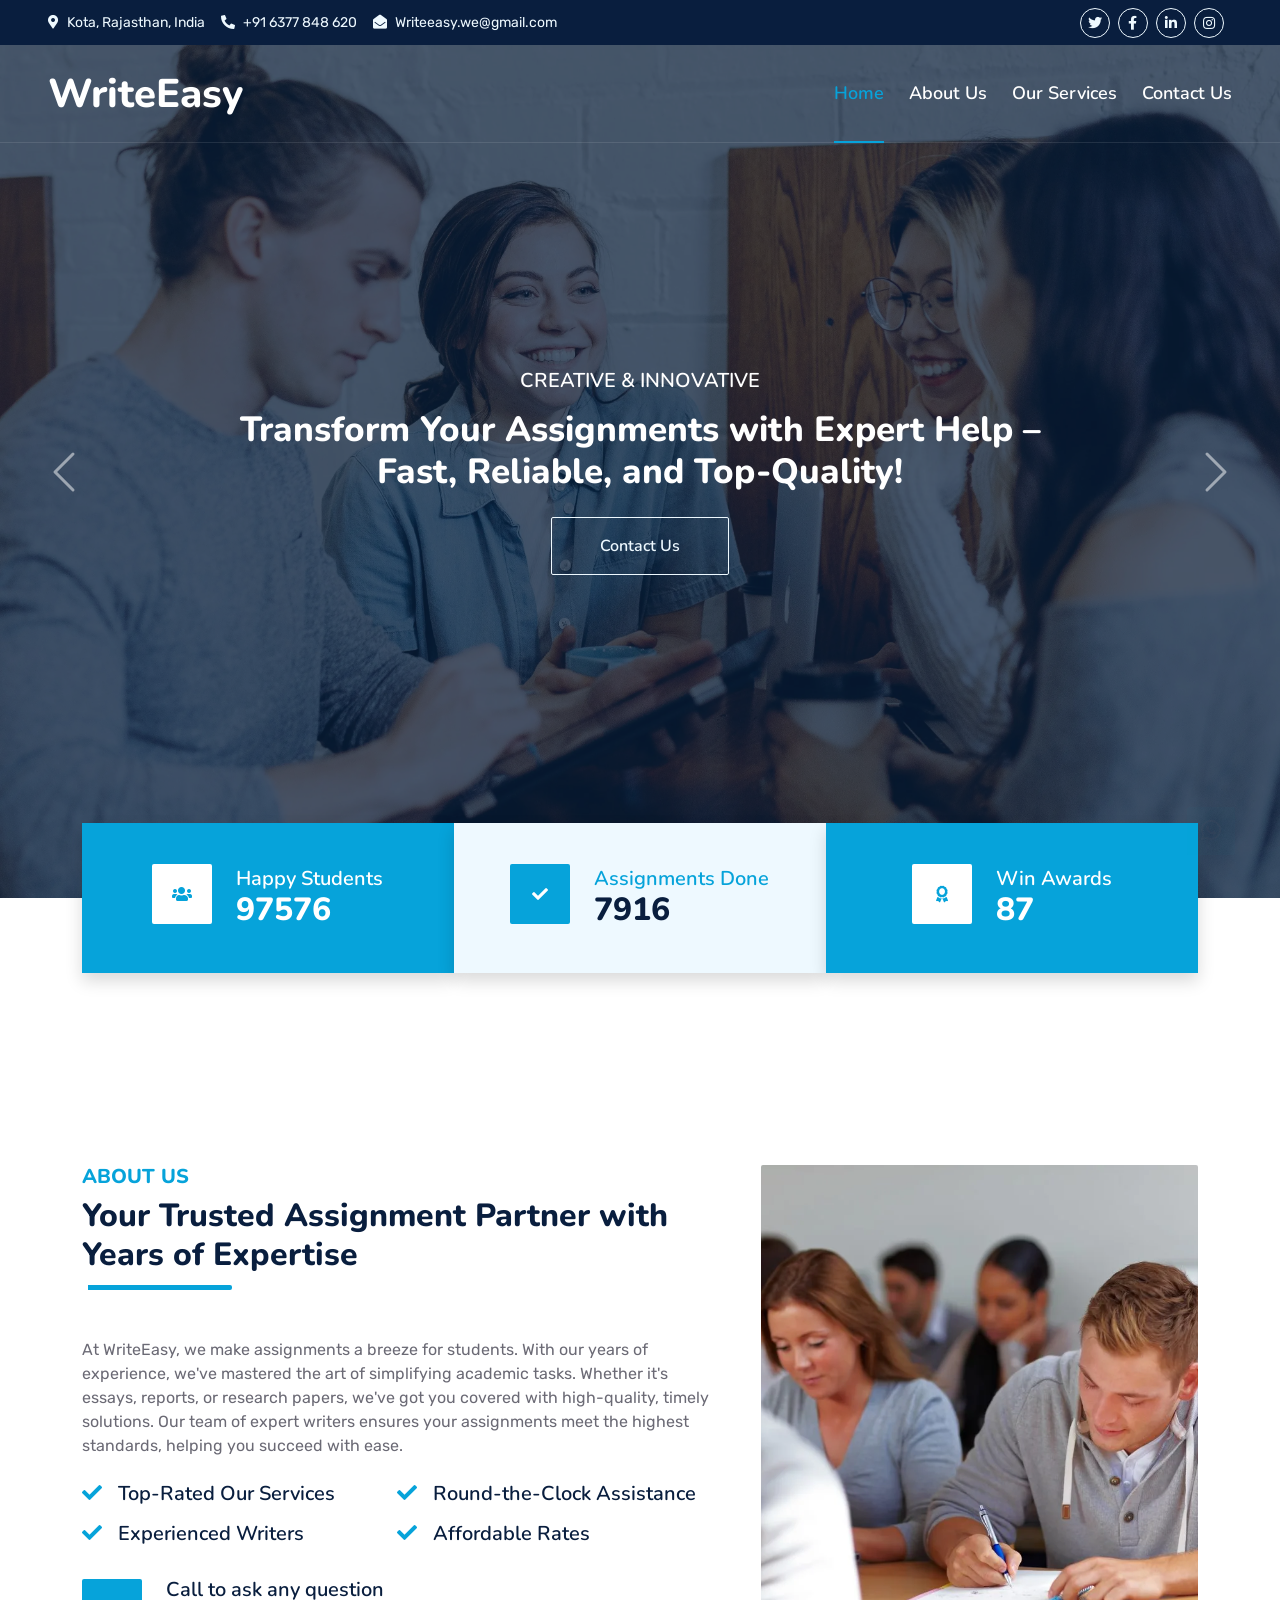
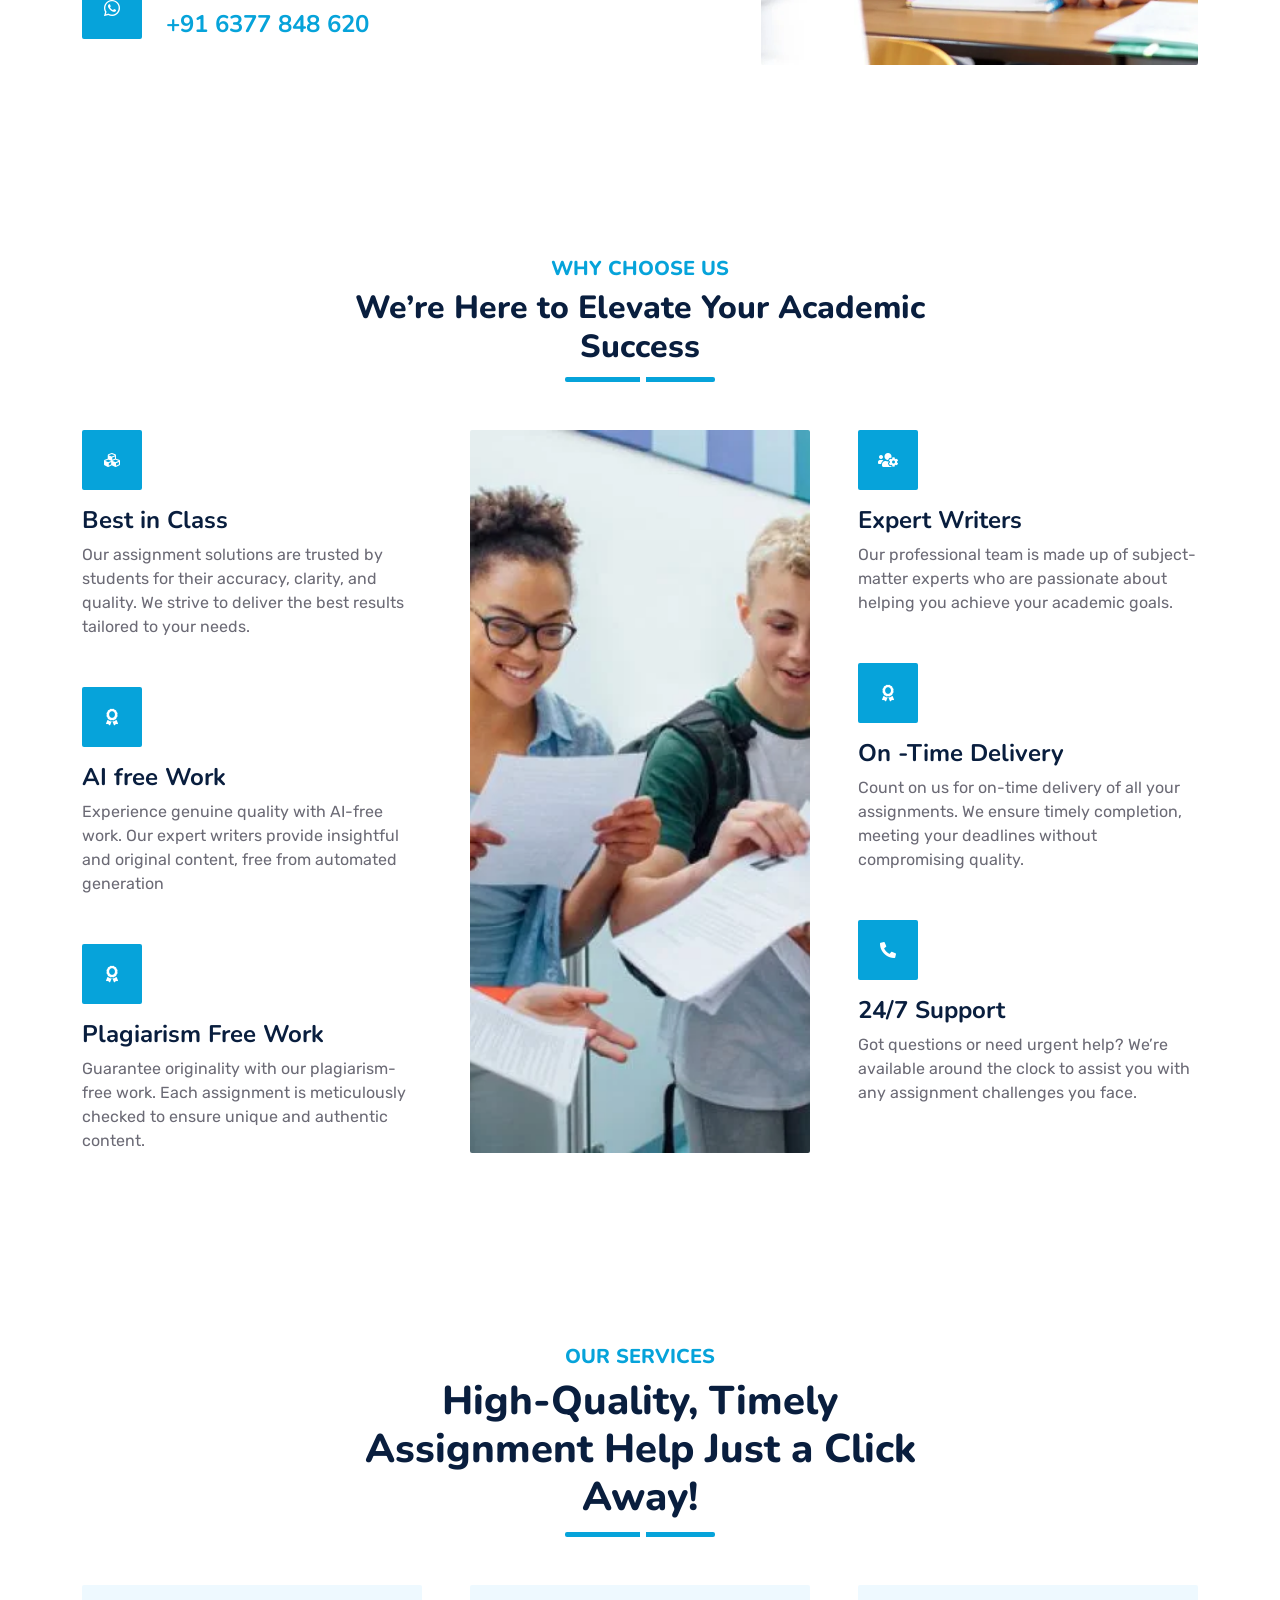
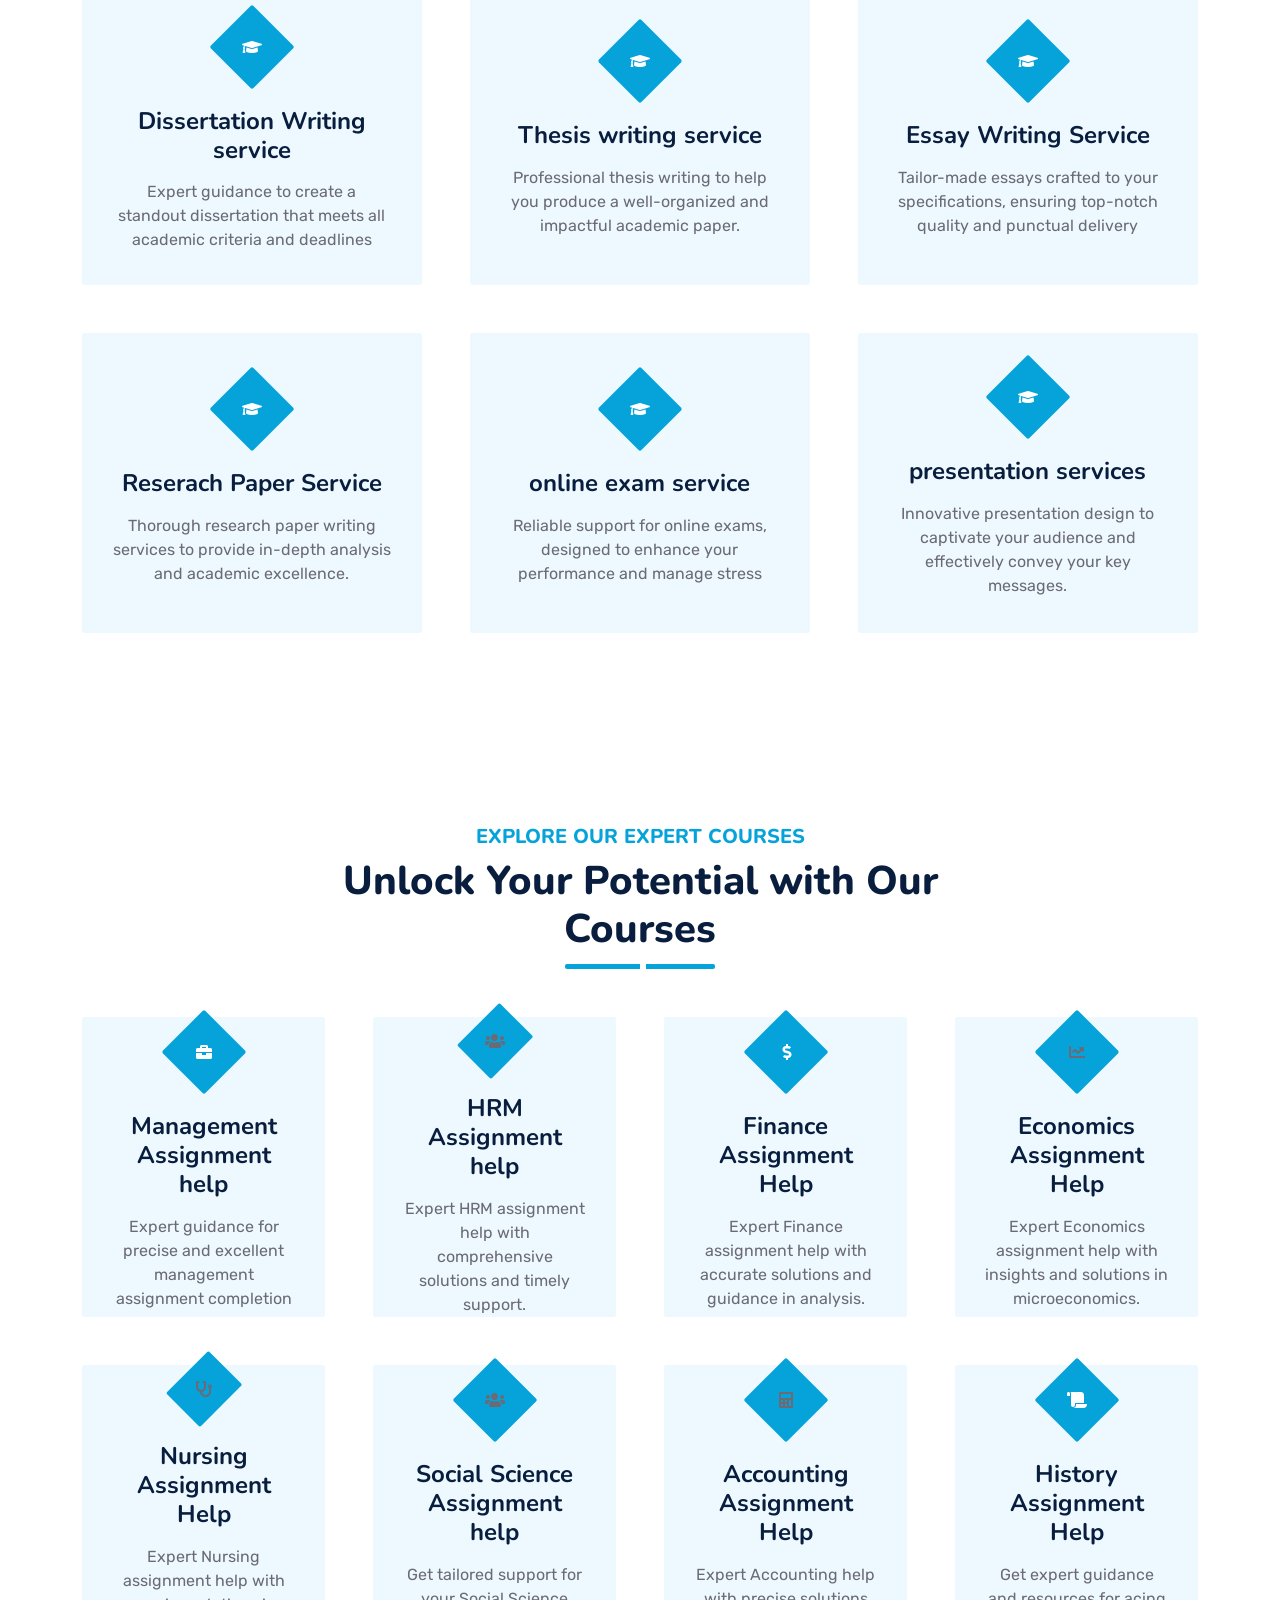
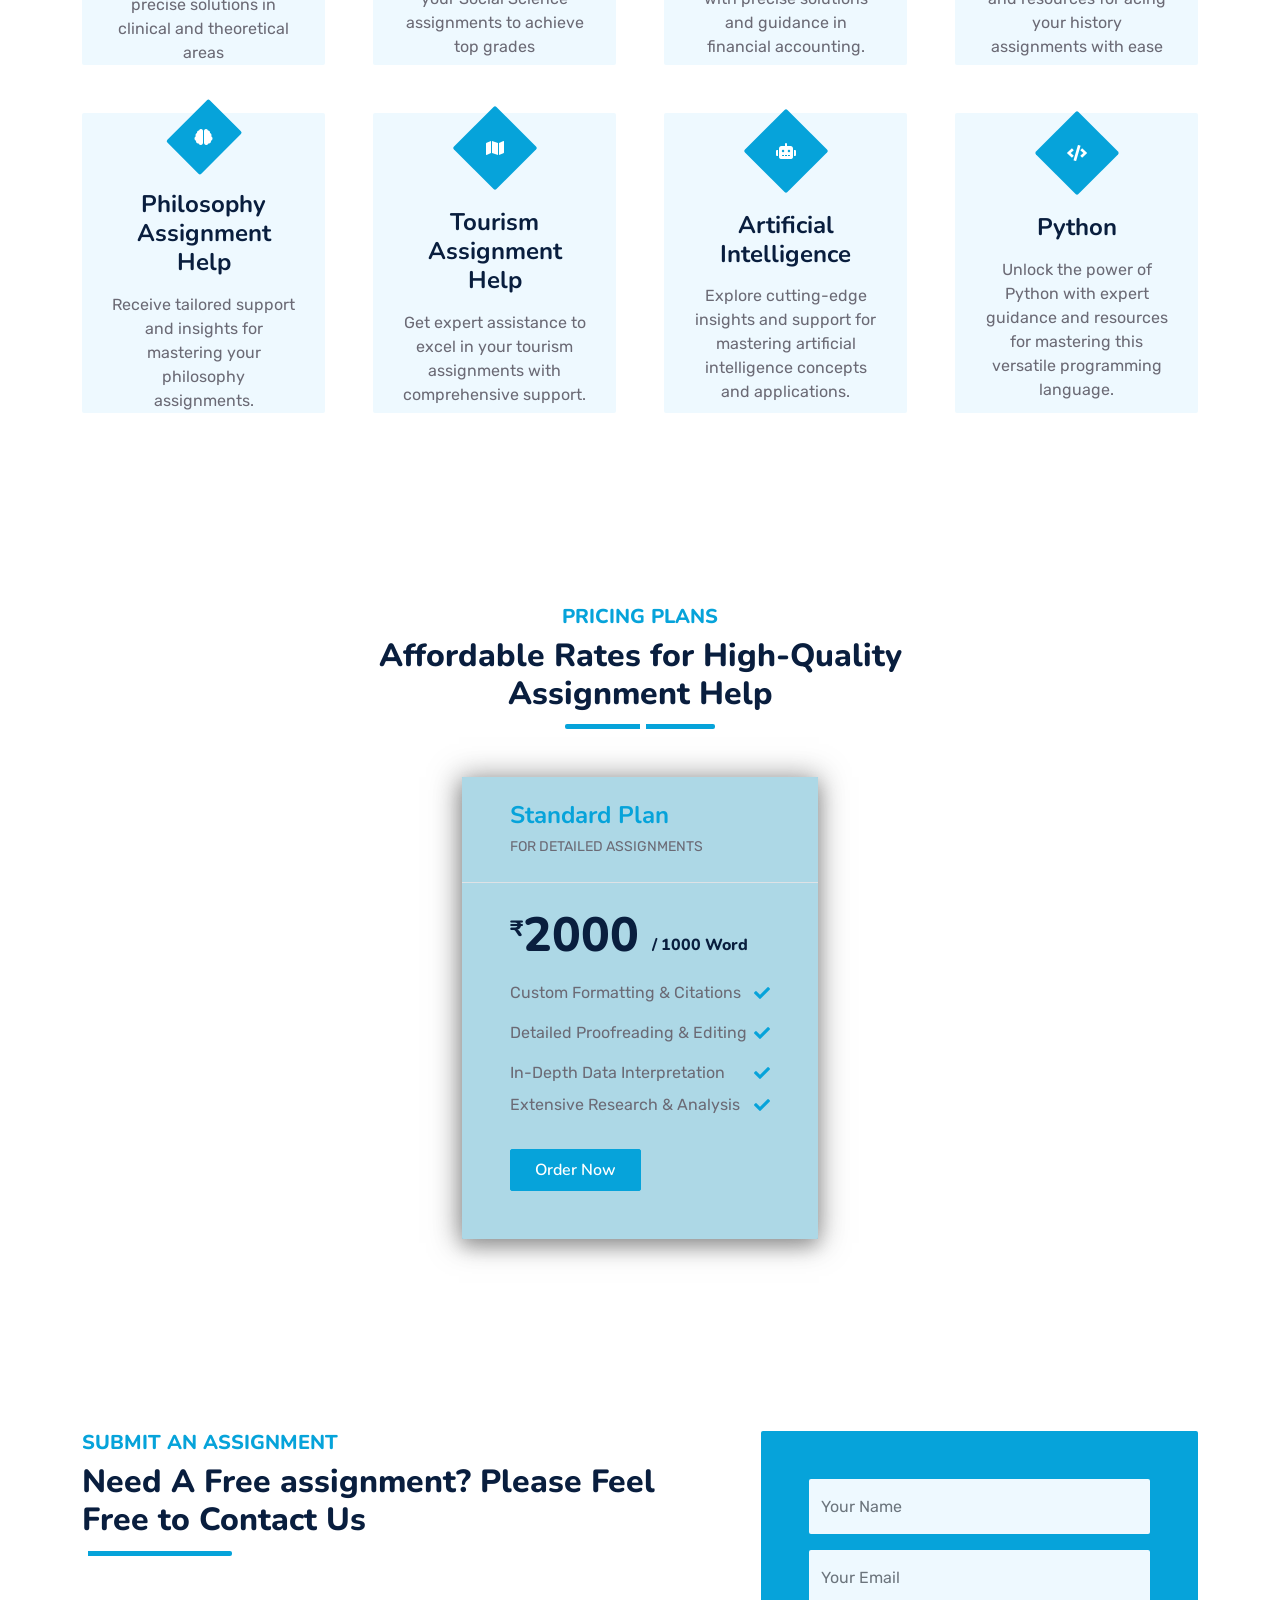
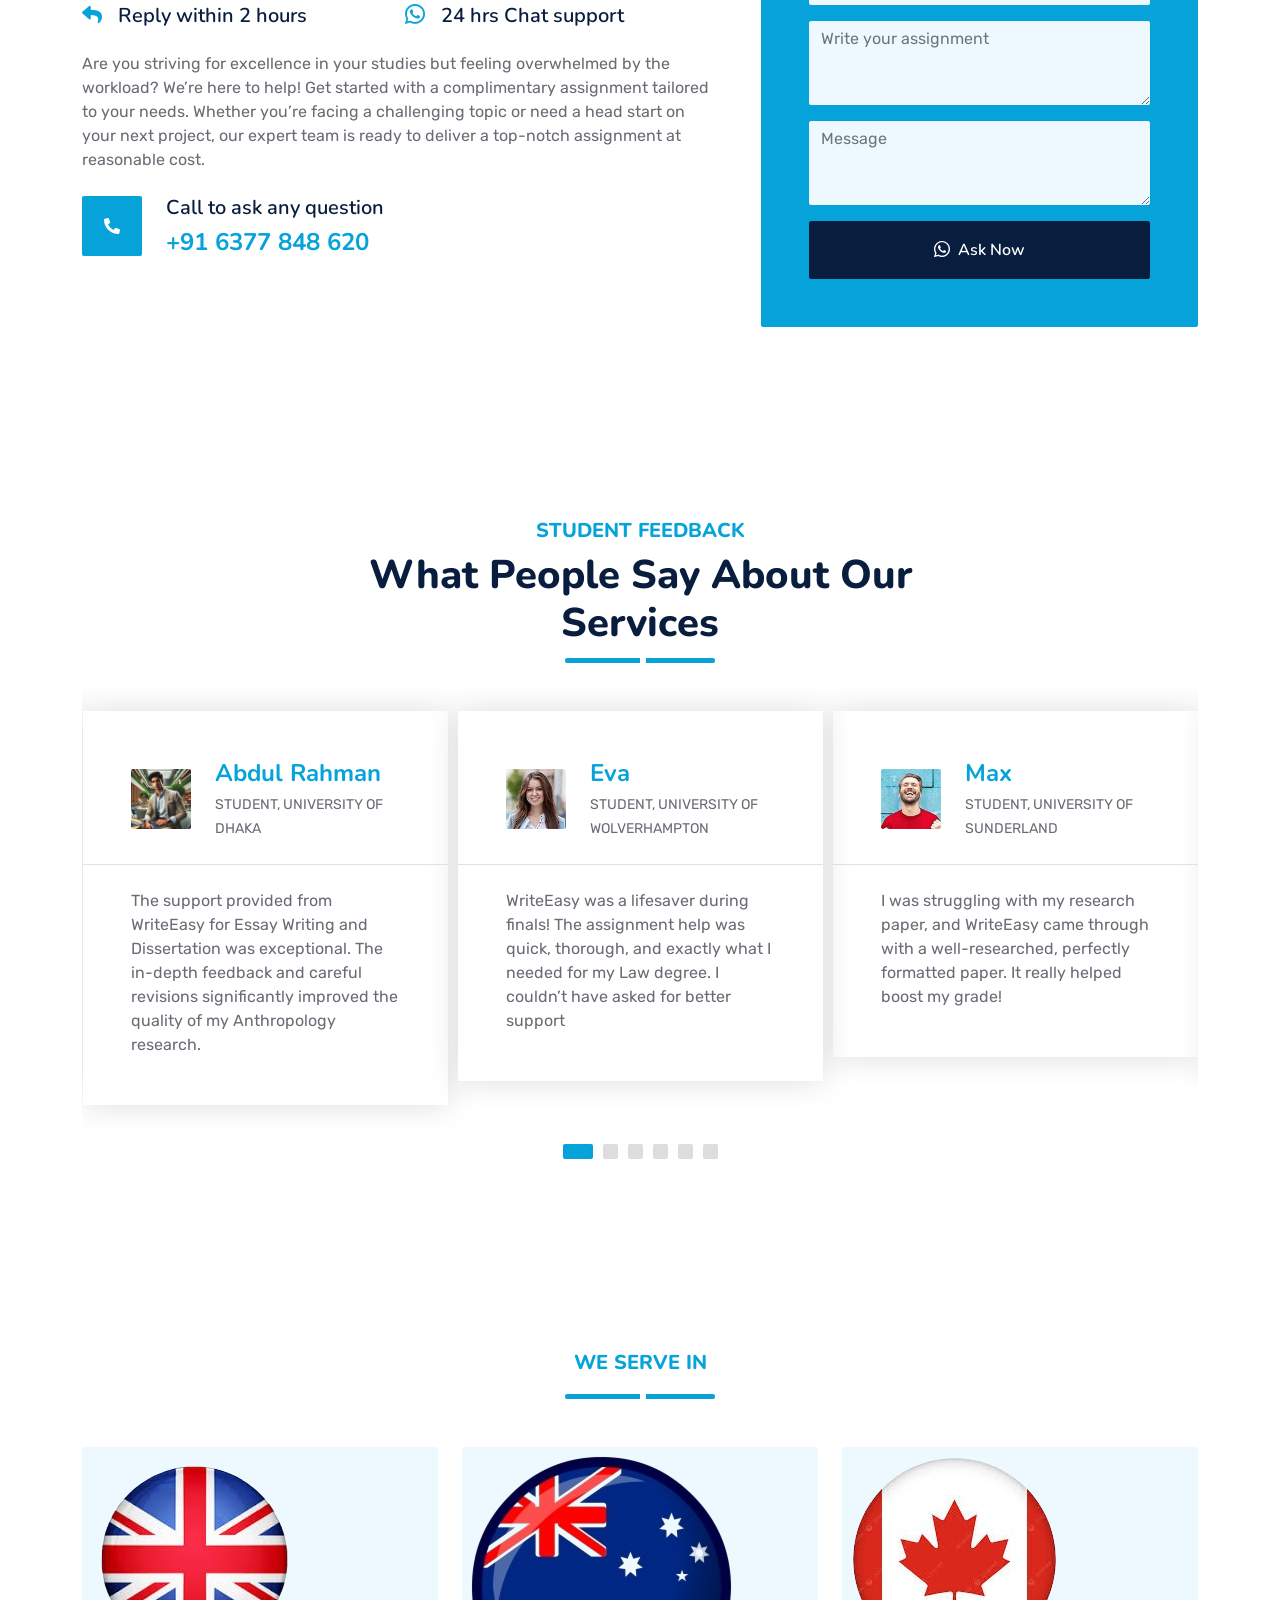
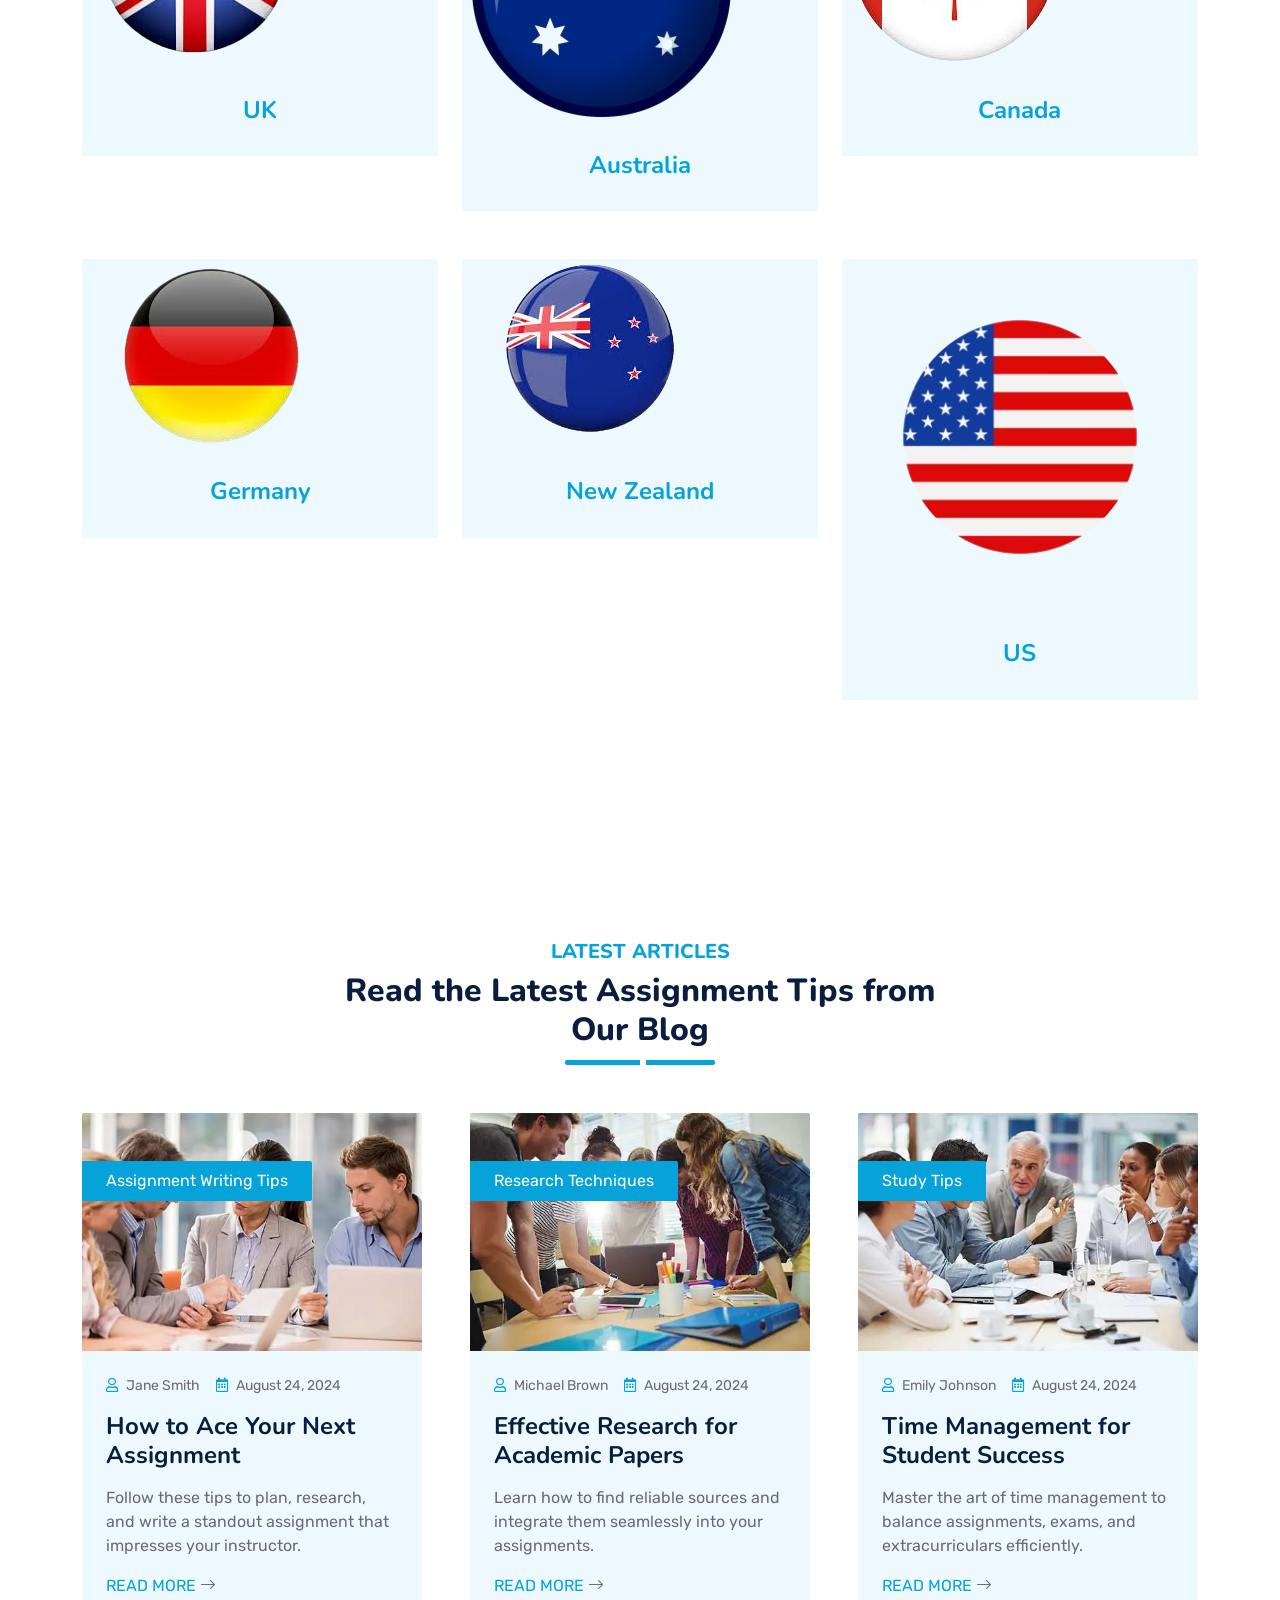
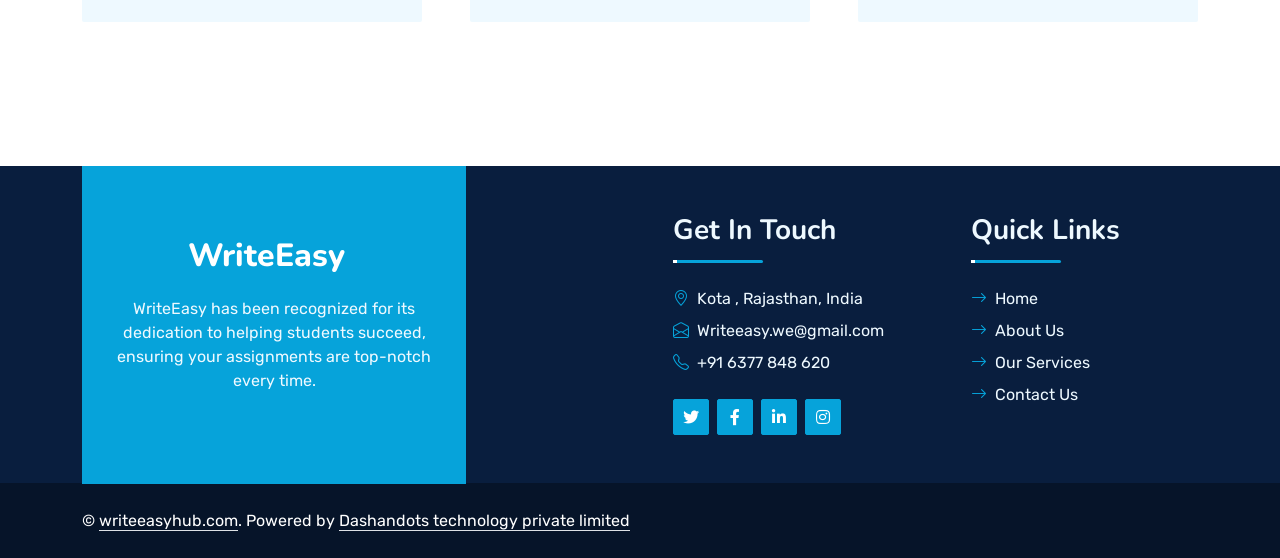
<file: index.html>
<!DOCTYPE html>
<html lang="en">
  <head>
    <meta charset="utf-8" />
    <title>
      Top Assignment Help Online | Best Writing Services by WriteEasy
    </title>
    <meta
      name="viewport"
      content="width=device-width, initial-scale=1.0, maximum-scale=1.0, user-scalable=no"
    />
    <meta
      name="keywords"
      content="assignment help, essay writing service, research paper assistance, academic writing help, custom assignments, student writing support, WriteEasy, professional writing services"
    />
    <meta
      name="description"
      content="WriteEasy offers top-notch assignment writing help for students. Get expert assistance on essays, research papers, and more with our professional writing services. Achieve academic success with personalized support tailored to your needs."
    />

    <meta
      property="og:title"
      content="Top Assignment Help Online | Best Writing Services by WriteEasy"
    />
    <meta
      property="og:description"
      content="WriteEasy offers top-notch assignment writing help for students. Get expert assistance on essays, research papers, and more with our professional writing services. Achieve academic success with personalized support tailored to your needs."
    />
    <meta property="og:type" content="website" />
    <meta property="og:site_name" content="WriteEasy" />

    <!-- Favicon -->
    <link
      href="img/favicon.ico"
      rel="icon"
      alt="Student updating assignment progress and notes"
    />

    <!-- Google Web Fonts -->
    <link rel="preconnect" href="https://fonts.googleapis.com" />
    <link rel="preconnect" href="https://fonts.gstatic.com" crossorigin />
    <link
      href="https://fonts.googleapis.com/css2?family=Nunito:wght@400;600;700;800&family=Rubik:wght@400;500;600;700&display=swap"
      rel="stylesheet"
    />

    <!-- Icon Font Stylesheet -->
    <link
      href="https://cdnjs.cloudflare.com/ajax/libs/font-awesome/5.10.0/css/all.min.css"
      rel="stylesheet"
    />
    <link
      href="https://cdn.jsdelivr.net/npm/bootstrap-icons@1.4.1/font/bootstrap-icons.css"
      rel="stylesheet"
    />

    <!-- Libraries Stylesheet -->
    <link href="lib/owlcarousel/assets/owl.carousel.min.css" rel="stylesheet" />
    <link href="lib/animate/animate.min.css" rel="stylesheet" />

    <!-- Customized Bootstrap Stylesheet -->
    <link href="css/bootstrap.min.css" rel="stylesheet" />

    <!-- Template Stylesheet -->
    <link href="css/style.css" rel="stylesheet" />
  </head>

  <body>
    <!-- Spinner Start -->
    <div
      id="spinner"
      class="show bg-white position-fixed translate-middle w-100 vh-100 top-50 start-50 d-flex align-items-center justify-content-center"
    >
      <div class="spinner"></div>
    </div>
    <!-- Spinner End -->

    <!-- Topbar Start -->
    <div class="container-fluid bg-dark px-5 d-none d-lg-block">
      <div class="row gx-0">
        <div class="col-lg-8 text-center text-lg-start mb-2 mb-lg-0">
          <div class="d-inline-flex align-items-center" style="height: 45px">
            <small class="me-3 text-light"
              ><i class="fa fa-map-marker-alt me-2"></i>Kota, Rajasthan,
              India</small
            >
            <small class="me-3 text-light"
              ><i class="fa fa-phone-alt me-2"></i>+91 6377 848 620</small
            >
            <small class="text-light"
              ><i class="fa fa-envelope-open me-2"></i
              >Writeeasy.we@gmail.com</small
            >
          </div>
        </div>
        <div class="col-lg-4 text-center text-lg-end">
          <div class="d-inline-flex align-items-center" style="height: 45px">
            <a
              class="btn btn-sm btn-outline-light btn-sm-square rounded-circle me-2"
              href=""
              ><i class="fab fa-twitter fw-normal"></i
            ></a>
            <a
              class="btn btn-sm btn-outline-light btn-sm-square rounded-circle me-2"
              href=""
              ><i class="fab fa-facebook-f fw-normal"></i
            ></a>
            <a
              class="btn btn-sm btn-outline-light btn-sm-square rounded-circle me-2"
              href=""
              ><i class="fab fa-linkedin-in fw-normal"></i
            ></a>
            <a
              class="btn btn-sm btn-outline-light btn-sm-square rounded-circle me-2"
              href="https://www.instagram.com/write_easy__/
"
              ><i class="fab fa-instagram fw-normal"></i
            ></a>
          </div>
        </div>
      </div>
    </div>
    <!-- Topbar End -->

    <!-- Navbar & Carousel Start -->
    <div class="container-fluid position-relative p-0">
      <nav class="navbar navbar-expand-lg navbar-dark px-5 py-3 py-lg-0">
        <a href="index.html" class="navbar-brand p-0">
          <h1 class="m-0">WriteEasy</h1>
        </a>
        <button
          class="navbar-toggler"
          type="button"
          data-bs-toggle="collapse"
          data-bs-target="#navbarCollapse"
        >
          <span class="fa fa-bars"></span>
        </button>
        <div class="collapse navbar-collapse" id="navbarCollapse">
          <div class="navbar-nav ms-auto py-0">
            <a href="index.html" class="nav-item nav-link active">Home</a>
            <a href="about.html" class="nav-item nav-link">About Us</a>
            <a href="service.html" class="nav-item nav-link">Our Services</a>
            <a href="contact.html" class="nav-item nav-link">Contact Us</a>
          </div>
        </div>
      </nav>
      <div
        id="header-carousel"
        class="carousel slide carousel-fade"
        data-bs-ride="carousel"
      >
        <div class="carousel-inner">
          <div class="carousel-item active">
            <img
              loading="eager"
              class="w-100"
              src="img/page7.webp"
              alt="Image"
            />
            <div
              class="carousel-caption d-flex flex-column align-items-center justify-content-center"
            >
              <div class="p-3" style="max-width: 900px">
                <h5 class="text-white text-uppercase mb-3 animated slideInDown">
                  Creative & Innovative
                </h5>
                <h1 class="display-1 text-white mb-md-4 animated zoomIn">
                  Transform Your Assignments with Expert Help – Fast, Reliable,
                  and Top-Quality!
                </h1>

                <a
                  href="contact.html"
                  class="btn btn-outline-light py-md-3 px-md-5 animated slideInRight"
                  >Contact Us</a
                >
              </div>
            </div>
          </div>
          <div class="carousel-item">
            <img
              loading="eager"
              class="w-100"
              src="img/page.webp"
              alt="Image"
            />
            <div
              class="carousel-caption d-flex flex-column align-items-center justify-content-center"
            >
              <div class="p-3" style="max-width: 900px">
                <h5 class="text-white text-uppercase mb-3 animated slideInDown">
                  Creative & Innovative
                </h5>
                <h1 class="display-1 text-white mb-md-4 animated zoomIn">
                  Unlock Your Academic Potential – Professional Assignment
                  Assistance at Your Fingertips
                </h1>

                <a
                  href=""
                  class="btn btn-outline-light py-md-3 px-md-5 animated slideInRight"
                  >Contact Us</a
                >
              </div>
            </div>
          </div>
          <div class="carousel-item">
            <img
              loading="eager"
              class="w-100"
              src="img/page3.webp"
              alt="Image"
            />
            <div
              class="carousel-caption d-flex flex-column align-items-center justify-content-center"
            >
              <div class="p-3" style="max-width: 900px">
                <h5 class="text-white text-uppercase mb-3 animated slideInDown">
                  Creative & Innovative
                </h5>
                <h1 class="display-1 text-white mb-md-4 animated zoomIn">
                  From Struggling to Soaring – Let WriteEasy Handle Your
                  Assignments with Precision
                </h1>

                <a
                  href=""
                  class="btn btn-outline-light py-md-3 px-md-5 animated slideInRight"
                  >Contact Us</a
                >
              </div>
            </div>
          </div>
          <div class="carousel-item">
            <img
              loading="eager"
              class="w-100"
              src="img/page10.webp"
              alt="Image"
            />
            <div
              class="carousel-caption d-flex flex-column align-items-center justify-content-center"
            >
              <div class="p-3" style="max-width: 900px">
                <h5 class="text-white text-uppercase mb-3 animated slideInDown">
                  Creative & Innovative
                </h5>
                <h1 class="display-1 text-white mb-md-4 animated zoomIn">
                  Elevate Your Grades with Ease – Get Customized Assignment
                  Solutions Today
                </h1>

                <a
                  href=""
                  class="btn btn-outline-light py-md-3 px-md-5 animated slideInRight"
                  >Contact Us</a
                >
              </div>
            </div>
          </div>
          <div class="carousel-item">
            <img
              loading="eager"
              class="w-100"
              src="img/page8.webp"
              alt="Image"
            />
            <div
              class="carousel-caption d-flex flex-column align-items-center justify-content-center"
            >
              <div class="p-3" style="max-width: 900px">
                <h5 class="text-white text-uppercase mb-3 animated slideInDown">
                  Creative & Innovative
                </h5>
                <h1 class="display-1 text-white mb-md-4 animated zoomIn">
                  Your Success is Our Mission – High-Quality, Timely Assignment
                  Help Just a Click Away
                </h1>

                <a
                  href=""
                  class="btn btn-outline-light py-md-3 px-md-5 animated slideInRight"
                  >Contact Us</a
                >
              </div>
            </div>
          </div>
        </div>
        <button
          class="carousel-control-prev"
          type="button"
          data-bs-target="#header-carousel"
          data-bs-slide="prev"
        >
          <span class="carousel-control-prev-icon" aria-hidden="true"></span>
          <span class="visually-hidden">Previous</span>
        </button>
        <button
          class="carousel-control-next"
          type="button"
          data-bs-target="#header-carousel"
          data-bs-slide="next"
        >
          <span class="carousel-control-next-icon" aria-hidden="true"></span>
          <span class="visually-hidden">Next</span>
        </button>
      </div>
    </div>
    <!-- Navbar & Carousel End -->

    <!-- Full Screen Search Start -->
    <div class="modal fade" id="searchModal" tabindex="-1">
      <div class="modal-dialog modal-fullscreen">
        <div class="modal-content" style="background: rgba(9, 30, 62, 0.7)">
          <div class="modal-header border-0">
            <button
              type="button"
              class="btn bg-white btn-close"
              data-bs-dismiss="modal"
              aria-label="Close"
            ></button>
          </div>
          <div
            class="modal-body d-flex align-items-center justify-content-center"
          >
            <div class="input-group" style="max-width: 600px">
              <input
                type="text"
                class="form-control bg-transparent border-primary p-3"
                placeholder="Type search keyword"
              />
              <button class="btn btn-primary px-4" aria-label="Search">
                <i class="bi bi-search"></i>
              </button>
            </div>
          </div>
        </div>
      </div>
    </div>
    <!-- Full Screen Search End -->

    <!-- Facts Start -->
    <div class="container-fluid facts py-5 pt-lg-0">
      <div class="container py-5 pt-lg-0">
        <div class="row gx-0">
          <div class="col-lg-4 wow zoomIn" data-wow-delay="0.1s">
            <div
              class="bg-primary shadow d-flex align-items-center justify-content-center p-4"
              style="height: 150px"
            >
              <div
                class="bg-white d-flex align-items-center justify-content-center rounded mb-2"
                style="width: 60px; height: 60px"
              >
                <i class="fa fa-users text-primary"></i>
              </div>
              <div class="ps-4">
                <h5 class="text-white mb-0">Happy Students</h5>
                <h2 class="text-white mb-0" data-toggle="counter-up">97576</h2>
              </div>
            </div>
          </div>
          <div class="col-lg-4 wow zoomIn" data-wow-delay="0.3s">
            <div
              class="bg-light shadow d-flex align-items-center justify-content-center p-4"
              style="height: 150px"
            >
              <div
                class="bg-primary d-flex align-items-center justify-content-center rounded mb-2"
                style="width: 60px; height: 60px"
              >
                <i class="fa fa-check text-white"></i>
              </div>
              <div class="ps-4">
                <h5 class="text-primary mb-0">Assignments Done</h5>
                <h2 class="mb-0" data-toggle="counter-up">7916</h2>
              </div>
            </div>
          </div>
          <div class="col-lg-4 wow zoomIn" data-wow-delay="0.6s">
            <div
              class="bg-primary shadow d-flex align-items-center justify-content-center p-4"
              style="height: 150px"
            >
              <div
                class="bg-white d-flex align-items-center justify-content-center rounded mb-2"
                style="width: 60px; height: 60px"
              >
                <i class="fa fa-award text-primary"></i>
              </div>
              <div class="ps-4">
                <h5 class="text-white mb-0">Win Awards</h5>
                <h2 class="text-white mb-0" data-toggle="counter-up">87</h2>
              </div>
            </div>
          </div>
        </div>
      </div>
    </div>
    <!-- Facts Start -->

    <!-- About Start -->
    <div class="container-fluid py-5 wow fadeInUp" data-wow-delay="0.1s">
      <div class="container py-5">
        <div class="row g-5">
          <div class="col-lg-7">
            <div class="section-title position-relative pb-3 mb-5">
              <h5 class="fw-bold text-primary text-uppercase">About Us</h5>
              <h2 class="mb-0">
                Your Trusted Assignment Partner with Years of Expertise
              </h2>
            </div>
            <p class="mb-4">
              At WriteEasy, we make assignments a breeze for students. With our
              years of experience, we've mastered the art of simplifying
              academic tasks. Whether it's essays, reports, or research papers,
              we've got you covered with high-quality, timely solutions. Our
              team of expert writers ensures your assignments meet the highest
              standards, helping you succeed with ease.
            </p>
            <div class="row g-0 mb-3">
              <div class="col-sm-6 wow zoomIn" data-wow-delay="0.2s">
                <h5 class="mb-3">
                  <i class="fa fa-check text-primary me-3"></i>Top-Rated Our
                  Services
                </h5>
                <h5 class="mb-3">
                  <i class="fa fa-check text-primary me-3"></i>Experienced
                  Writers
                </h5>
              </div>
              <div class="col-sm-6 wow zoomIn" data-wow-delay="0.4s">
                <h5 class="mb-3">
                  <i class="fa fa-check text-primary me-3"></i>Round-the-Clock
                  Assistance
                </h5>
                <h5 class="mb-3">
                  <i class="fa fa-check text-primary me-3"></i>Affordable Rates
                </h5>
              </div>
            </div>
            <div
              class="d-flex align-items-center mb-4 wow fadeIn"
              data-wow-delay="0.6s"
            >
              <div
                class="bg-primary d-flex align-items-center justify-content-center rounded"
                style="width: 60px; height: 60px"
              >
                <i class="bi bi-whatsapp text-white"></i>
              </div>
              <div class="ps-4">
                <h5 class="mb-2">Call to ask any question</h5>
                <h4 class="text-primary mb-0">+91 6377 848 620</h4>
              </div>
            </div>
          </div>
          <div class="col-lg-5" style="min-height: 500px">
            <div class="position-relative h-100">
              <img
                loading="eager"
                class="position-absolute w-100 h-100 rounded wow zoomIn"
                data-wow-delay="0.9s"
                src="img/uk student1.webp"
                style="object-fit: cover"
                alt="A smiling student in a classroom holding a textbook, with other students in school uniforms sitting in the background"
              />
            </div>
          </div>
        </div>
      </div>
    </div>

    <!-- About End -->

    <!-- Features Start -->
    <div class="container-fluid py-5 wow fadeInUp" data-wow-delay="0.1s">
      <div class="container py-5">
        <div
          class="section-title text-center position-relative pb-3 mb-5 mx-auto"
          style="max-width: 600px"
        >
          <h5 class="fw-bold text-primary text-uppercase">Why Choose Us</h5>
          <h2 class="mb-0">We’re Here to Elevate Your Academic Success</h2>
        </div>
        <div class="row g-5">
          <div class="col-lg-4">
            <div class="row g-5">
              <div class="col-12 wow zoomIn" data-wow-delay="0.2s">
                <div
                  class="bg-primary rounded d-flex align-items-center justify-content-center mb-3"
                  style="width: 60px; height: 60px"
                >
                  <i class="fa fa-cubes text-white"></i>
                </div>
                <h4>Best in Class</h4>
                <p class="mb-0">
                  Our assignment solutions are trusted by students for their
                  accuracy, clarity, and quality. We strive to deliver the best
                  results tailored to your needs.
                </p>
              </div>
              <div class="col-12 wow zoomIn" data-wow-delay="0.6s">
                <div
                  class="bg-primary rounded d-flex align-items-center justify-content-center mb-3"
                  style="width: 60px; height: 60px"
                >
                  <i class="fa fa-award text-white"></i>
                </div>
                <h4>AI free Work</h4>
                <p class="mb-0">
                  Experience genuine quality with AI-free work. Our expert
                  writers provide insightful and original content, free from
                  automated generation
                </p>
              </div>
              <div class="col-12 wow zoomIn" data-wow-delay="0.6s">
                <div
                  class="bg-primary rounded d-flex align-items-center justify-content-center mb-3"
                  style="width: 60px; height: 60px"
                >
                  <i class="fa fa-award text-white"></i>
                </div>
                <h4>Plagiarism Free Work</h4>
                <p class="mb-0">
                  Guarantee originality with our plagiarism-free work. Each
                  assignment is meticulously checked to ensure unique and
                  authentic content.
                </p>
              </div>
            </div>
          </div>
          <div
            class="col-lg-4 wow zoomIn"
            data-wow-delay="0.9s"
            style="min-height: 350px"
          >
            <div class="position-relative h-100">
              <img
                loading="eager"
                class="position-absolute w-100 h-100 rounded wow zoomIn"
                data-wow-delay="0.1s"
                src="img/feature.webp"
                style="object-fit: cover"
              />
            </div>
          </div>
          <div class="col-lg-4">
            <div class="row g-5">
              <div class="col-12 wow zoomIn" data-wow-delay="0.4s">
                <div
                  class="bg-primary rounded d-flex align-items-center justify-content-center mb-3"
                  style="width: 60px; height: 60px"
                >
                  <i class="fa fa-users-cog text-white"></i>
                </div>
                <h4>Expert Writers</h4>
                <p class="mb-0">
                  Our professional team is made up of subject-matter experts who
                  are passionate about helping you achieve your academic goals.
                </p>
              </div>
              <div class="col-12 wow zoomIn" data-wow-delay="0.6s">
                <div
                  class="bg-primary rounded d-flex align-items-center justify-content-center mb-3"
                  style="width: 60px; height: 60px"
                >
                  <i class="fa fa-award text-white"></i>
                </div>
                <h4>On -Time Delivery</h4>

                <p class="mb-0">
                  Count on us for on-time delivery of all your assignments. We
                  ensure timely completion, meeting your deadlines without
                  compromising quality.
                </p>
              </div>
              <div class="col-12 wow zoomIn" data-wow-delay="0.8s">
                <div
                  class="bg-primary rounded d-flex align-items-center justify-content-center mb-3"
                  style="width: 60px; height: 60px"
                >
                  <i class="fa fa-phone-alt text-white"></i>
                </div>
                <h4>24/7 Support</h4>
                <p class="mb-0">
                  Got questions or need urgent help? We’re available around the
                  clock to assist you with any assignment challenges you face.
                </p>
              </div>
            </div>
          </div>
        </div>
      </div>
    </div>
    <!-- Features END -->

    <!-- Service Start -->
    <div class="container-fluid py-5 wow fadeInUp" data-wow-delay="0.1s">
      <div class="container py-5">
        <div
          class="section-title text-center position-relative pb-3 mb-5 mx-auto"
          style="max-width: 600px"
        >
          <h5 class="fw-bold text-primary text-uppercase">Our Services</h5>
          <h1 class="mb-0">
            High-Quality, Timely Assignment Help Just a Click Away!
          </h1>
        </div>
        <div class="row g-5">
          <div class="col-lg-4 col-md-6 wow zoomIn" data-wow-delay="0.3s">
            <div
              class="service-item bg-light rounded d-flex flex-column align-items-center justify-content-center text-center"
            >
              <div class="service-icon">
                <i class="fa fa-graduation-cap text-white"></i>
              </div>
              <h4 class="mb-3">Dissertation Writing service</h4>
              <p class="m-0">
                Expert guidance to create a standout dissertation that meets all
                academic criteria and deadlines
              </p>
              <a class="btn btn-lg btn-primary rounded" href="">
                <i class="bi bi-whatsapp"></i>
              </a>
            </div>
          </div>
          <div class="col-lg-4 col-md-6 wow zoomIn" data-wow-delay="0.6s">
            <div
              class="service-item bg-light rounded d-flex flex-column align-items-center justify-content-center text-center"
            >
              <div class="service-icon">
                <i class="fa fa-graduation-cap text-white"></i>
              </div>
              <h4 class="mb-3">Thesis writing service</h4>
              <p class="m-0">
                Professional thesis writing to help you produce a well-organized
                and impactful academic paper.
              </p>
              <a class="btn btn-lg btn-primary rounded" href="">
                <i class="bi bi-whatsapp"></i>
              </a>
            </div>
          </div>
          <div class="col-lg-4 col-md-6 wow zoomIn" data-wow-delay="0.9s">
            <div
              class="service-item bg-light rounded d-flex flex-column align-items-center justify-content-center text-center"
            >
              <div class="service-icon">
                <i class="fa fa-graduation-cap text-white"></i>
              </div>
              <h4 class="mb-3">Essay Writing Service</h4>
              <p class="m-0">
                Tailor-made essays crafted to your specifications, ensuring
                top-notch quality and punctual delivery
              </p>
              <a class="btn btn-lg btn-primary rounded" href="">
                <i class="bi bi-whatsapp"></i>
              </a>
            </div>
          </div>
          <div class="col-lg-4 col-md-6 wow zoomIn" data-wow-delay="0.9s">
            <div
              class="service-item bg-light rounded d-flex flex-column align-items-center justify-content-center text-center"
            >
              <div class="service-icon">
                <i class="fa fa-graduation-cap text-white"></i>
              </div>
              <h4 class="mb-3">Reserach Paper Service</h4>
              <p class="m-0">
                Thorough research paper writing services to provide in-depth
                analysis and academic excellence.
              </p>
              <a class="btn btn-lg btn-primary rounded" href="">
                <i class="bi bi-whatsapp"></i>
              </a>
            </div>
          </div>
          <div class="col-lg-4 col-md-6 wow zoomIn" data-wow-delay="0.9s">
            <div
              class="service-item bg-light rounded d-flex flex-column align-items-center justify-content-center text-center"
            >
              <div class="service-icon">
                <i class="fa fa-graduation-cap text-white"></i>
              </div>
              <h4 class="mb-3">online exam service</h4>
              <p class="m-0">
                Reliable support for online exams, designed to enhance your
                performance and manage stress
              </p>
              <a class="btn btn-lg btn-primary rounded" href="">
                <i class="bi bi-whatsapp"></i>
              </a>
            </div>
          </div>
          <div class="col-lg-4 col-md-6 wow zoomIn" data-wow-delay="0.6s">
            <div
              class="service-item bg-light rounded d-flex flex-column align-items-center justify-content-center text-center"
            >
              <div class="service-icon">
                <i class="fa fa-graduation-cap text-white"></i>
              </div>
              <h4 class="mb-3">presentation services</h4>
              <p class="m-0">
                Innovative presentation design to captivate your audience and
                effectively convey your key messages.
              </p>
              <a class="btn btn-lg btn-primary rounded" href="">
                <i class="bi bi-whatsapp"></i>
              </a>
            </div>
          </div>
        </div>
      </div>
    </div>
    <!-- Service End -->
     
<!-- Courses Start -->
<div class="container-fluid py-5 wow fadeInUp" data-wow-delay="0.1s">
    <div class="container py-5">
        <div class="section-title text-center position-relative pb-3 mb-5 mx-auto" style="max-width: 600px">
            <h5 class="fw-bold text-primary text-uppercase">Explore Our Expert Courses</h5>
            <h1 class="mb-0">Unlock Your Potential with Our Courses</h1>
        </div>
        <div class="row g-5">
            
            <div class="col-lg-12">
                <div class="row g-5">
                    <div class="col-md-3 wow zoomIn" data-wow-delay="0.3s">
                        <div class="service-item bg-light rounded d-flex flex-column align-items-center justify-content-center text-center">
                            <div class="service-icon">
                                <i class="fa fa-briefcase text-white management-assignment-help"></i>
                            </div>
                            <h4 class="mb-3">Management Assignment help</h4>
                            <p class="m-0">Expert guidance for precise and excellent management assignment completion</p>
                           
                        </div>
                    </div>
                    <div class="col-md-3 wow zoomIn" data-wow-delay="0.6s">
                        <div class="service-item bg-light rounded d-flex flex-column align-items-center justify-content-center text-center">
                            <div class="service-icon">
                               <i class="fa fa-users hr-management-icon"></i>



                            </div>
                            <h4 class="mb-3">HRM Assignment help</h4>
                            <p class="m-0">Expert HRM assignment help with comprehensive solutions and timely support.</p>
                           
                        </div>
                    </div>
                    <div class="col-md-3 wow zoomIn" data-wow-delay="0.9s">
                        <div class="service-item bg-light rounded d-flex flex-column align-items-center justify-content-center text-center">
                            <div class="service-icon">
                               <i class="fa fa-dollar-sign finance-assignment-help text-white"></i>

                            </div>
                            <h4 class="mb-3">Finance Assignment Help</h4>
                            <p class="m-0">Expert Finance assignment help with accurate solutions and guidance in analysis.</p>
                            
                        </div>
                    </div>
                    <div class="col-md-3 wow zoomIn" data-wow-delay="1.2s">
                        <div class="service-item bg-light rounded d-flex flex-column align-items-center justify-content-center text-center">
                            <div class="service-icon">
                                <i class="fa fa-chart-line economics-icon"></i>


                            </div>
                            <h4 class="mb-3">Economics Assignment Help</h4>
                            <p class="m-0">Expert Economics assignment help with insights and solutions in microeconomics.</p>
                           
                        </div>
                    </div>
                </div>
            </div>
            <div class="col-lg-12">
                <div class="row g-5">
                    <div class="col-md-3 wow zoomIn" data-wow-delay="0.3s">
                        <div class="service-item bg-light rounded d-flex flex-column align-items-center justify-content-center text-center">
                            <div class="service-icon">
                               <i class="fa fa-stethoscope nursing-icon"></i>


                            </div>
                            <h4 class="mb-3">Nursing Assignment Help</h4>
                            <p class="m-0">Expert Nursing assignment help with precise solutions in clinical and theoretical areas</p>
                            
                        </div>
                    </div>
                    <div class="col-md-3 wow zoomIn" data-wow-delay="0.6s">
                        <div class="service-item bg-light rounded d-flex flex-column align-items-center justify-content-center text-center">
                            <div class="service-icon">
                                <i class="fa fa-users social-science-icon"></i>

                            </div>
                            <h4 class="mb-3">Social Science Assignment help</h4>
                            <p class="m-0">Get tailored support for your Social Science assignments to achieve top grades</p>
                            
                        </div>
                    </div>
                    <div class="col-md-3 wow zoomIn" data-wow-delay="0.9s">
                        <div class="service-item bg-light rounded d-flex flex-column align-items-center justify-content-center text-center">
                            <div class="service-icon">
                                <i class="fa fa-calculator accounting-icon"></i>

                            </div>
                            <h4 class="mb-3">Accounting Assignment Help</h4>
                            <p class="m-0">Expert Accounting help with precise solutions and guidance in financial accounting.</p>
                           
                        </div>
                    </div>
                    <div class="col-md-3 wow zoomIn" data-wow-delay="1.2s">
                        <div class="service-item bg-light rounded d-flex flex-column align-items-center justify-content-center text-center">
                            <div class="service-icon">
                             <i class="fa fa-scroll text-white"></i>


                            </div>
                            <h4 class="mb-3">History Assignment Help</h4>
                            <p class="m-0">Get expert guidance and resources for acing your history assignments with ease</p>
                           
                        </div>
                    </div>
                    <div class="col-md-3 wow zoomIn" data-wow-delay="1.2s">
                        <div class="service-item bg-light rounded d-flex flex-column align-items-center justify-content-center text-center">
                            <div class="service-icon">
                                <i class="fa fa-brain text-white"></i>

                            </div>
                            <h4 class="mb-3">Philosophy Assignment Help</h4>
                            <p class="m-0">Receive tailored support and insights for mastering your philosophy assignments.</p>
                           
                        </div>
                    </div>
                    <div class="col-md-3 wow zoomIn" data-wow-delay="1.2s">
                        <div class="service-item bg-light rounded d-flex flex-column align-items-center justify-content-center text-center">
                            <div class="service-icon">
                                <i class="fa fa-map text-white"></i>

                            </div>
                            <h4 class="mb-3">Tourism Assignment Help</h4>
                            <p class="m-0">Get expert assistance to excel in your tourism assignments with comprehensive support.</p>
                           
                        </div>
                    </div>
                    <div class="col-md-3 wow zoomIn" data-wow-delay="1.2s">
                        <div class="service-item bg-light rounded d-flex flex-column align-items-center justify-content-center text-center">
                            <div class="service-icon">
                               <i class="fa fa-robot text-white"></i>

                            </div>
                            <h4 class="mb-3">Artificial Intelligence </h4>
                            <p class="m-0">Explore cutting-edge insights and support for mastering artificial intelligence concepts and applications.</p>
                            
                        </div>
                    </div>
                    <div class="col-md-3 wow zoomIn" data-wow-delay="1.2s">
                        <div class="service-item bg-light rounded d-flex flex-column align-items-center justify-content-center text-center">
                            <div class="service-icon">
                                <i class="fa fa-code text-white"></i>

                            </div>
                            <h4 class="mb-3">Python</h4>
                            <p class="m-0">Unlock the power of Python with expert guidance and resources for mastering this versatile programming language.</p>
                           
                        </div>
                    </div>
                </div>
            </div>
        </div>
    </div>
</div>
<!-- Courses End -->

    <!-- Pricing Plan Start -->
    <div class="container-fluid py-5 wow fadeInUp" data-wow-delay="0.1s">
      <div class="container py-5">
        <div
          class="section-title text-center position-relative pb-3 mb-5 mx-auto"
          style="max-width: 600px"
        >
          <h5 class="fw-bold text-primary text-uppercase">Pricing Plans</h5>
          <h2 class="mb-0">
            Affordable Rates for High-Quality Assignment Help
          </h2>
        </div>
        <div class="row g-4 Pricing1">
          <div class="container">
            <div class="row justify-content-center">
              <div class="col-lg-4 wow slideInUp" data-wow-delay="0.3s">
                <div class="pricing-plan">
                  <div
                    class="rounded shadow position-relative"
                    style="z-index: 1"
                  >
                    <div class="border-bottom py-4 px-5 mb-4">
                      <h4 class="text-primary mb-1">Standard Plan</h4>
                      <small class="text-uppercase"
                        >For Detailed Assignments</small
                      >
                    </div>
                    <div class="p-5 pt-0">
                      <h2 class="display-5 mb-3">
                        <small
                          class="align-top"
                          style="font-size: 22px; line-height: 45px"
                          >₹</small
                        >2000
                        <small
                          class="align-bottom"
                          style="font-size: 16px; line-height: 40px"
                          >/ 1000 Word</small
                        >
                      </h2>
                      <div class="d-flex justify-content-between mb-3">
                        <span>Custom Formatting & Citations</span
                        ><i class="fa fa-check text-primary pt-1"></i>
                      </div>
                      <div class="d-flex justify-content-between mb-3">
                        <span>Detailed Proofreading & Editing</span
                        ><i class="fa fa-check text-primary pt-1"></i>
                      </div>
                      <div class="d-flex justify-content-between mb-2">
                        <span>In-Depth Data Interpretation</span
                        ><i class="fa fa-check text-primary pt-1"></i>
                      </div>
                      <div class="d-flex justify-content-between mb-2">
                        <span>Extensive Research & Analysis</span
                        ><i class="fa fa-check text-primary pt-1"></i>
                      </div>
                      <a href="" class="btn btn-primary py-2 px-4 mt-4"
                        >Order Now</a
                      >
                    </div>
                  </div>
                </div>
              </div>
            </div>
          </div>
        </div>
      </div>
    </div>
    <!-- Pricing Plan End -->

    <!-- Quote Start -->
    <div class="container-fluid py-5 wow fadeInUp" data-wow-delay="0.1s">
      <div class="container py-5">
        <div class="row g-5">
          <div class="col-lg-7">
            <div class="section-title position-relative pb-3 mb-5">
              <h5 class="fw-bold text-primary text-uppercase">
                Submit an assignment
              </h5>
              <h2 class="mb-0">
                Need A Free assignment? Please Feel Free to Contact Us
              </h2>
            </div>
            <div class="row gx-3">
              <div class="col-sm-6 wow zoomIn" data-wow-delay="0.2s">
                <h5 class="mb-4">
                  <i class="fa fa-reply text-primary me-3"></i>Reply within 2
                  hours
                </h5>
              </div>
              <div class="col-sm-6 wow zoomIn" data-wow-delay="0.4s">
                <h5 class="mb-4">
                  <i class="bi bi-whatsapp text-primary me-3"></i>24 hrs Chat
                  support
                </h5>
              </div>
            </div>

            <p class="mb-4">
              Are you striving for excellence in your studies but feeling
              overwhelmed by the workload? We’re here to help! Get started with
              a complimentary assignment tailored to your needs. Whether you’re
              facing a challenging topic or need a head start on your next
              project, our expert team is ready to deliver a top-notch
              assignment at reasonable cost.
            </p>
            <div
              class="d-flex align-items-center mt-2 wow zoomIn"
              data-wow-delay="0.6s"
            >
              <div
                class="bg-primary d-flex align-items-center justify-content-center rounded"
                style="width: 60px; height: 60px"
              >
                <i class="fa fa-phone-alt text-white"></i>
              </div>
              <div class="ps-4">
                <h5 class="mb-2">Call to ask any question</h5>
                <h4 class="text-primary mb-0">+91 6377 848 620</h4>
              </div>
            </div>
          </div>
          <div class="col-lg-5">
            <div
              class="bg-primary rounded h-100 d-flex align-items-center p-5 wow zoomIn"
              data-wow-delay="0.9s"
            >
              <form>
                <div class="row g-3">
                  <div class="col-xl-12">
                    <input
                      type="text"
                      class="form-control bg-light border-0"
                      placeholder="Your Name"
                      style="height: 55px"
                    />
                  </div>
                  <div class="col-12">
                    <input
                      type="email"
                      class="form-control bg-light border-0"
                      placeholder="Your Email"
                      style="height: 55px"
                    />
                  </div>

                  <div class="col-12">
                    <textarea
                      class="form-control bg-light border-0"
                      rows="3"
                      placeholder="Write your assignment"
                    ></textarea>
                  </div>
                  <div class="col-12">
                    <textarea
                      class="form-control bg-light border-0"
                      rows="3"
                      placeholder="Message"
                    ></textarea>
                  </div>

                  <div class="col-12">
                    <button
                      class="btn btn-dark w-100 py-3 d-flex align-items-center justify-content-center"
                      type="submit"
                      aria-label="Submit an Assignment"
                    >
                      <i class="bi bi-whatsapp me-2"></i>
                      Ask Now
                    </button>
                  </div>
                </div>
              </form>
            </div>
          </div>
        </div>
      </div>
    </div>

    <!-- Quote End -->

    <!-- Testimonial Start -->
    <div class="container-fluid py-5 wow fadeInUp" data-wow-delay="0.1s">
      <div class="container py-5">
        <div
          class="section-title text-center position-relative pb-3 mb-4 mx-auto"
          style="max-width: 600px"
        >
          <h5 class="fw-bold text-primary text-uppercase">Student Feedback</h5>
          <h1 class="mb-0">What People Say About Our Services</h1>
        </div>
        <div
          class="owl-carousel testimonial-carousel wow fadeInUp"
          data-wow-delay="0.6s"
        >
          <div class="testimonial-item bg-light my-4">
            <div class="d-flex align-items-center border-bottom pt-5 pb-4 px-5">
              <img
                loading="lazy"
                class="img-fluid rounded"
                src="img/testimonial-1.webp"
                style="width: 60px; height: 60px"
              />
              <div class="ps-4">
                <h4 class="text-primary mb-1">Eva</h4>
                <small class="text-uppercase"
                  >Student, University of Wolverhampton</small
                >
              </div>
            </div>
            <div class="pt-4 pb-5 px-5">
              WriteEasy was a lifesaver during finals! The assignment help was
              quick, thorough, and exactly what I needed for my Law degree. I
              couldn’t have asked for better support
            </div>
          </div>
          <div class="testimonial-item bg-light my-4">
            <div class="d-flex align-items-center border-bottom pt-5 pb-4 px-5">
              <img
                loading="lazy"
                class="img-fluid rounded"
                src="img/testimonial-2.webp"
                style="width: 60px; height: 60px"
              />
              <div class="ps-4">
                <h4 class="text-primary mb-1">Max</h4>
                <small class="text-uppercase"
                  >Student, University of Sunderland
                </small>
              </div>
            </div>
            <div class="pt-4 pb-5 px-5">
              I was struggling with my research paper, and WriteEasy came
              through with a well-researched, perfectly formatted paper. It
              really helped boost my grade!
            </div>
          </div>
          <div class="testimonial-item bg-light my-4">
            <div class="d-flex align-items-center border-bottom pt-5 pb-4 px-5">
              <img
                loading="lazy"
                class="img-fluid rounded"
                src="img/testimonial-3.webp"
                style="width: 60px; height: 60px"
              />
              <div class="ps-4">
                <h4 class="text-primary mb-1">David P.</h4>
                <small class="text-uppercase"
                  >Student, University of Derby
                </small>
              </div>
            </div>
            <div class="pt-4 pb-5 px-5">
              The Dissertation Writing Service was crucial for my Business
              Management thesis. Their structured feedback and timely revisions
              were instrumental in helping me achieve top marks.
            </div>
          </div>
          <div class="testimonial-item bg-light my-4">
            <div class="d-flex align-items-center border-bottom pt-5 pb-4 px-5">
              <img
                loading="lazy"
                class="img-fluid rounded"
                src="img/student2.webp"
                style="width: 60px; height: 60px"
              />
              <div class="ps-4">
                <h4 class="text-primary mb-1">Daisy</h4>
                <small class="text-uppercase"
                  >Student, University of East London (UEL)</small
                >
              </div>
            </div>
            <div class="pt-4 pb-5 px-5">
              The Essay Writing and Dissertation help were excellent. The
              detailed feedback and thorough revisions significantly improved my
              Sociology work.
            </div>
          </div>
          <div class="testimonial-item bg-light my-4">
            <div class="d-flex align-items-center border-bottom pt-5 pb-4 px-5">
              <img
                loading="lazy"
                class="img-fluid rounded"
                src="img/student2.webp"
                style="width: 60px; height: 60px"
              />
              <div class="ps-4">
                <h4 class="text-primary mb-1">Bounthavy</h4>
                <small class="text-uppercase"
                  >Student, National University of Laos (NUOL)</small
                >
              </div>
            </div>
            <div class="pt-4 pb-5 px-5">
              The Essay Writing and Dissertation assistance was exceptional. The
              insightful feedback and thorough revisions took my International
              Relations work to the next level.
            </div>
          </div>
          <div class="testimonial-item bg-light my-4">
            <div class="d-flex align-items-center border-bottom pt-5 pb-4 px-5">
              <img
                loading="lazy"
                class="img-fluid rounded"
                src="img/student.img.webp"
                style="width: 60px; height: 60px"
              />
              <div class="ps-4">
                <h4 class="text-primary mb-1">Abdul Rahman</h4>
                <small class="text-uppercase"
                  >Student, University of Dhaka</small
                >
              </div>
            </div>
            <div class="pt-4 pb-5 px-5">
              The support provided from WriteEasy for Essay Writing and
              Dissertation was exceptional. The in-depth feedback and careful
              revisions significantly improved the quality of my Anthropology
              research.
            </div>
          </div>
        </div>
      </div>
    </div>
    <!-- Testimonial End -->

    <!-- Serve Start-->
   <div class="container-fluid py-5 wow fadeInUp" data-wow-delay="0.1s">
  <div class="container py-5">
    <div
      class="section-title text-center position-relative pb-3 mb-5 mx-auto"
      style="max-width: 600px"
    >
      <h5 class="fw-bold text-primary text-uppercase">We Serve in</h5>
      <h1 class="mb-0"></h1>
    </div>
    <div class="row justify-content-center">
      <div class="col-md-6 col-lg-4 mb-5 wow slideInUp" data-wow-delay="0.3s">
        <div class="team-item bg-light rounded overflow-hidden">
          <div class="team-img position-relative overflow-hidden">
            <img class="img-fluid flag" src="img/uk_flag.png" alt="UK Flag" />
          </div>
          <div class="text-center py-4">
            <h4 class="text-primary">UK</h4>
          </div>
        </div>
      </div>
      <div class="col-md-6 col-lg-4 mb-5 wow slideInUp" data-wow-delay="0.6s">
        <div class="team-item bg-light rounded overflow-hidden">
          <div class="team-img position-relative overflow-hidden">
            <img class="img-fluid flag" src="img/australia_flag.png" alt="Australia Flag" />
          </div>
          <div class="text-center py-4">
            <h4 class="text-primary">Australia</h4>
          </div>
        </div>
      </div>
      <div class="col-md-6 col-lg-4 mb-5 wow slideInUp" data-wow-delay="0.9s">
        <div class="team-item bg-light rounded overflow-hidden">
          <div class="team-img position-relative overflow-hidden">
            <img class="img-fluid flag" src="img/canada_flag.png" alt="Canada Flag" />
          </div>
          <div class="text-center py-4">
            <h4 class="text-primary">Canada</h4>
          </div>
        </div>
      </div>
      <div class="col-md-6 col-lg-4 mb-5 wow slideInUp" data-wow-delay="0.9s">
        <div class="team-item bg-light rounded overflow-hidden">
          <div class="team-img position-relative overflow-hidden">
            <img class="img-fluid flag" src="img/germany_flag.png" alt="Germany Flag" />
          </div>
          <div class="text-center py-4">
            <h4 class="text-primary">Germany</h4>
          </div>
        </div>
      </div>
      <div class="col-md-6 col-lg-4 mb-5 wow slideInUp" data-wow-delay="0.9s">
        <div class="team-item bg-light rounded overflow-hidden">
          <div class="team-img position-relative overflow-hidden">
            <img class="img-fluid flag" src="img/newzealand_flag.png" alt="New Zealand Flag" />
          </div>
          <div class="text-center py-4">
            <h4 class="text-primary">New Zealand</h4>
          </div>
        </div>
      </div>
      <div class="col-md-6 col-lg-4 mb-5 wow slideInUp" data-wow-delay="0.9s">
        <div class="team-item bg-light rounded overflow-hidden">
          <div class="team-img position-relative overflow-hidden">
            <img class="img-fluid flag" src="img/american_flag.png" alt="US Flag" />
          </div>
          <div class="text-center py-4">
            <h4 class="text-primary">US</h4>
          </div>
        </div>
      </div>
    </div>
  </div>
</div>

    <!-- Serve End-->

    <!-- Blog Start -->
    <div class="container-fluid py-5 wow fadeInUp" data-wow-delay="0.1s">
      <div class="container py-5">
        <div
          class="section-title text-center position-relative pb-3 mb-5 mx-auto"
          style="max-width: 600px"
        >
          <h5 class="fw-bold text-primary text-uppercase">Latest Articles</h5>
          <h2 class="mb-0">Read the Latest Assignment Tips from Our Blog</h2>
        </div>
        <div class="row g-5">
          <div class="col-lg-4 wow slideInUp" data-wow-delay="0.3s">
            <div class="blog-item bg-light rounded overflow-hidden">
              <div class="blog-img position-relative overflow-hidden">
                <img
                  loading="lazy"
                  class="img-fluid"
                  src="img/blog-1.webp"
                  alt=""
                />
                <a
                  class="position-absolute top-0 start-0 bg-primary text-white rounded-end mt-5 py-2 px-4"
                  href=""
                  >Assignment Writing Tips</a
                >
              </div>
              <div class="p-4">
                <div class="d-flex mb-3">
                  <small class="me-3"
                    ><i class="far fa-user text-primary me-2"></i>Jane
                    Smith</small
                  >
                  <small
                    ><i class="far fa-calendar-alt text-primary me-2"></i>August
                    24, 2024</small
                  >
                </div>
                <h4 class="mb-3">How to Ace Your Next Assignment</h4>
                <p>
                  Follow these tips to plan, research, and write a standout
                  assignment that impresses your instructor.
                </p>
                <a class="text-uppercase" href="detail.html">Read More </a>
                <i class="bi bi-arrow-right"></i>
              </div>
            </div>
          </div>
          <div class="col-lg-4 wow slideInUp" data-wow-delay="0.6s">
            <div class="blog-item bg-light rounded overflow-hidden">
              <div class="blog-img position-relative overflow-hidden">
                <img
                  loading="lazy"
                  class="img-fluid"
                  src="img/blog-2.webp"
                  alt=""
                />
                <a
                  class="position-absolute top-0 start-0 bg-primary text-white rounded-end mt-5 py-2 px-4"
                  href=""
                  >Research Techniques</a
                >
              </div>
              <div class="p-4">
                <div class="d-flex mb-3">
                  <small class="me-3"
                    ><i class="far fa-user text-primary me-2"></i>Michael
                    Brown</small
                  >
                  <small
                    ><i class="far fa-calendar-alt text-primary me-2"></i>August
                    24, 2024</small
                  >
                </div>
                <h4 class="mb-3">Effective Research for Academic Papers</h4>
                <p>
                  Learn how to find reliable sources and integrate them
                  seamlessly into your assignments.
                </p>
                <a class="text-uppercase" href="detail.html">Read More </a>
                <i class="bi bi-arrow-right"></i>
              </div>
            </div>
          </div>
          <div class="col-lg-4 wow slideInUp" data-wow-delay="0.9s">
            <div class="blog-item bg-light rounded overflow-hidden">
              <div class="blog-img position-relative overflow-hidden">
                <img
                  loading="lazy"
                  class="img-fluid"
                  src="img/blog-3.webp"
                  alt=""
                />
                <a
                  class="position-absolute top-0 start-0 bg-primary text-white rounded-end mt-5 py-2 px-4"
                  href=""
                  >Study Tips</a
                >
              </div>
              <div class="p-4">
                <div class="d-flex mb-3">
                  <small class="me-3"
                    ><i class="far fa-user text-primary me-2"></i>Emily
                    Johnson</small
                  >
                  <small
                    ><i class="far fa-calendar-alt text-primary me-2"></i>August
                    24, 2024</small
                  >
                </div>
                <h4 class="mb-3">Time Management for Student Success</h4>
                <p>
                  Master the art of time management to balance assignments,
                  exams, and extracurriculars efficiently.
                </p>
                <a class="text-uppercase" href="detail.html">Read More </a>
                <i class="bi bi-arrow-right"></i>
              </div>
            </div>
          </div>
        </div>
      </div>
    </div>
    <!-- Blog End -->

    <!-- Footer Start -->
    <div
      class="container-fluid bg-dark text-light mt-5 wow fadeInUp"
      data-wow-delay="0.1s"
    >
      <div class="container">
        <div class="row gx-5">
          <div class="col-lg-4 col-md-6 col-sm-12 footer-about">
            <div
              class="d-flex flex-column align-items-center justify-content-center text-center bg-primary p-4 footer-2"
            >
              <a href="index.html" class="navbar-brand">
                <h2 class="m-0 text-white">WriteEasy</h2>
              </a>
              <p class="mt-3 mb-4">
                WriteEasy has been recognized for its dedication to helping
                students succeed, ensuring your assignments are top-notch every
                time.
              </p>
            </div>
          </div>
          <div class="col-lg-8 col-md-6">
            <div class="row justify-content-end w-full">
              <div class="col-lg-4 col-md-12 pt-5 mb-5">
                <div
                  class="section-title section-title-sm position-relative pb-3 mb-4"
                >
                  <h3 class="text-light mb-0">Get In Touch</h3>
                </div>
                <div class="d-flex mb-2">
                  <i class="bi bi-geo-alt text-primary me-2"></i>
                  <p class="mb-0">Kota , Rajasthan, India</p>
                </div>
                <div class="d-flex mb-2">
                  <i class="bi bi-envelope-open text-primary me-2"></i>
                  <p class="mb-0">Writeeasy.we@gmail.com</p>
                </div>
                <div class="d-flex mb-2">
                  <i class="bi bi-telephone text-primary me-2"></i>
                  <p class="mb-0">+91 6377 848 620</p>
                </div>
                <div class="d-flex mt-4">
                  <a class="btn btn-primary btn-square me-2" href="#"
                    ><i class="fab fa-twitter fw-normal"></i
                  ></a>
                  <a class="btn btn-primary btn-square me-2" href="#"
                    ><i class="fab fa-facebook-f fw-normal"></i
                  ></a>
                  <a class="btn btn-primary btn-square me-2" href="#"
                    ><i class="fab fa-linkedin-in fw-normal"></i
                  ></a>
                  <a
                    class="btn btn-primary btn-square"
                    href="https://www.instagram.com/write_easy__/"
                    ><i class="fab fa-instagram fw-normal"></i
                  ></a>
                </div>
              </div>
              <div class="col-lg-4 col-md-12 pt-0 pt-lg-5 mb-5 ms-5">
                <div
                  class="section-title section-title-sm position-relative pb-3 mb-4"
                >
                  <h3 class="text-light mb-0">Quick Links</h3>
                </div>
                <div class="link-animated d-flex flex-column">
                  <a class="text-light mb-2" href="index.html"
                    ><i class="bi bi-arrow-right text-primary me-2"></i>Home</a
                  >
                  <a class="text-light mb-2" href="about.html"
                    ><i class="bi bi-arrow-right text-primary me-2"></i>About
                    Us</a
                  >
                  <a class="text-light mb-2" href="service.html"
                    ><i class="bi bi-arrow-right text-primary me-2"></i>Our
                    Services</a
                  >
                  <a class="text-light" href="contact.html"
                    ><i class="bi bi-arrow-right text-primary me-2"></i>Contact
                    Us</a
                  >
                </div>
              </div>
            </div>
          </div>
        </div>
      </div>
    </div>
    <div class="container-fluid text-white" style="background: #061429">
      <div class="container text-center">
        <div class="row justify-content-start">
          <div class="col-lg-8 col-md-6">
            <div
              class="d-flex align-items-center justify-content-start"
              style="height: 75px"
            >
              <p class="mb-0">
                &copy;
                <a class="text-white border-bottom" href=""> writeeasyhub.com</a
                >.

                <!--/*** This template is free as long as you keep the footer author’s credit link/attribution link/backlink. If you'd like to use the template without the footer author’s credit link/attribution link/backlink, you can purchase the Credit Removal License from "https://htmlcodex.com/credit-removal". Thank you for your support. ***/-->
                Powered by
                <a
                  class="text-white border-bottom"
                  href="http://dashandots.tech"
                  >Dashandots technology private limited</a
                >
              </p>
            </div>
          </div>
        </div>
      </div>
    </div>
    <!-- Footer End -->

    <!-- Back to Top -->
    <a href="#" class="btn btn-lg btn-primary btn-lg-square rounded back-to-top"
      ><i class="bi bi-whatsapp"></i
    ></a>

    <!-- JavaScript Libraries -->
    <script src="https://code.jquery.com/jquery-3.4.1.min.js"></script>
    <script src="https://cdn.jsdelivr.net/npm/bootstrap@5.0.0/dist/js/bootstrap.bundle.min.js"></script>
    <script src="lib/wow/wow.min.js"></script>
    <script src="lib/easing/easing.min.js"></script>
    <script src="lib/waypoints/waypoints.min.js"></script>
    <script src="lib/counterup/counterup.min.js"></script>
    <script src="lib/owlcarousel/owl.carousel.min.js"></script>

    <!-- Template Javascript -->
    <script src="js/main.js"></script>
  </body>
</html>
</file>
<file: css/style.css>
/********** Template CSS **********/
:root {
  --primary: #06a3da;
  --secondary: #34ad54;
  --light: #eef9ff;
  --dark: #091e3e;
}

/*** Spinner ***/
.spinner {
  width: 40px;
  height: 40px;
  background: var(--primary);
  margin: 100px auto;
  -webkit-animation: sk-rotateplane 1.2s infinite ease-in-out;
  animation: sk-rotateplane 1.2s infinite ease-in-out;
}

@-webkit-keyframes sk-rotateplane {
  0% {
    -webkit-transform: perspective(120px);
  }
  50% {
    -webkit-transform: perspective(120px) rotateY(180deg);
  }
  100% {
    -webkit-transform: perspective(120px) rotateY(180deg) rotateX(180deg);
  }
}

@keyframes sk-rotateplane {
  0% {
    transform: perspective(120px) rotateX(0deg) rotateY(0deg);
    -webkit-transform: perspective(120px) rotateX(0deg) rotateY(0deg);
  }
  50% {
    transform: perspective(120px) rotateX(-180.1deg) rotateY(0deg);
    -webkit-transform: perspective(120px) rotateX(-180.1deg) rotateY(0deg);
  }
  100% {
    transform: perspective(120px) rotateX(-180deg) rotateY(-179.9deg);
    -webkit-transform: perspective(120px) rotateX(-180deg) rotateY(-179.9deg);
  }
}

#spinner {
  opacity: 0;
  visibility: hidden;
  transition: opacity 0.5s ease-out, visibility 0s linear 0.5s;
  z-index: 99999;
}

#spinner.show {
  transition: opacity 0.5s ease-out, visibility 0s linear 0s;
  visibility: visible;
  opacity: 1;
}

/*** Heading ***/
h1,
h2,
.fw-bold {
  font-weight: 800 !important;
}

h3,
h4,
.fw-semi-bold {
  font-weight: 700 !important;
}

h5,
h6,
.fw-medium {
  font-weight: 600 !important;
}

/*** Button ***/
.btn {
  font-family: "Nunito", sans-serif;
  font-weight: 600;
  transition: 0.5s;
}

.btn-primary,
.btn-secondary {
  color: #ffffff;
  box-shadow: inset 0 0 0 50px transparent;
}

.btn-primary:hover {
  box-shadow: inset 0 0 0 0 var(--primary);
}

.btn-secondary:hover {
  box-shadow: inset 0 0 0 0 var(--secondary);
}

.btn-square {
  width: 36px;
  height: 36px;
}

.btn-sm-square {
  width: 30px;
  height: 30px;
}

.btn-lg-square {
  width: 48px;
  height: 48px;
}

.btn-square,
.btn-sm-square,
.btn-lg-square {
  padding-left: 0;
  padding-right: 0;
  text-align: center;
}

/*** Navbar ***/
.navbar-dark .navbar-nav .nav-link {
  font-family: "Nunito", sans-serif;
  position: relative;
  margin-left: 25px;
  padding: 35px 0;
  color: #ffffff;
  font-size: 18px;
  font-weight: 600;
  outline: none;
  transition: 0.5s;
}

.sticky-top.navbar-dark .navbar-nav .nav-link {
  padding: 20px 0;
  color: var(--dark);
}

.navbar-dark .navbar-nav .nav-link:hover,
.navbar-dark .navbar-nav .nav-link.active {
  color: var(--primary);
}

.navbar-dark .navbar-brand h1 {
  color: #ffffff;
}

.navbar-dark .navbar-toggler {
  color: var(--primary) !important;
  border-color: var(--primary) !important;
}

@media (max-width: 991.98px) {
  .sticky-top.navbar-dark {
    position: relative;
    background: #ffffff;
  }

  .navbar-dark .navbar-nav .nav-link,
  .navbar-dark .navbar-nav .nav-link.show,
  .sticky-top.navbar-dark .navbar-nav .nav-link {
    padding: 10px 0;
    color: var(--dark);
  }

  .navbar-dark .navbar-brand h1 {
    color: var(--primary);
  }
}

@media (min-width: 992px) {
  .navbar-dark {
    position: absolute;
    width: 100%;
    top: 0;
    left: 0;
    border-bottom: 1px solid rgba(256, 256, 256, 0.1);
    z-index: 999;
  }

  .sticky-top.navbar-dark {
    position: fixed;
    background: #ffffff;
  }

  .navbar-dark .navbar-nav .nav-link::before {
    position: absolute;
    content: "";
    width: 0;
    height: 2px;
    bottom: -1px;
    left: 50%;
    background: var(--primary);
    transition: 0.5s;
  }

  .navbar-dark .navbar-nav .nav-link:hover::before,
  .navbar-dark .navbar-nav .nav-link.active::before {
    width: 100%;
    left: 0;
  }

  .navbar-dark .navbar-nav .nav-link.nav-contact::before {
    display: none;
  }

  .sticky-top.navbar-dark .navbar-brand h1 {
    color: var(--primary);
  }
}

/*** Carousel ***/
.carousel-caption {
  top: 0;
  left: 0;
  right: 0;
  bottom: 0;
  background: rgba(9, 30, 62, 0.7);
  z-index: 1;
}

@media (max-width: 576px) {
  .carousel-caption h5 {
    font-size: 14px;
    font-weight: 500 !important;
  }

  .carousel-caption h1 {
    font-size: 30px;
    font-weight: 600 !important;
  }
}

.carousel-control-prev,
.carousel-control-next {
  width: 10%;
}

.carousel-control-prev-icon,
.carousel-control-next-icon {
  width: 3rem;
  height: 3rem;
}

/*** Section Title ***/
.section-title::before {
  position: absolute;
  content: "";
  width: 150px;
  height: 5px;
  left: 0;
  bottom: 0;
  background: var(--primary);
  border-radius: 2px;
}

.section-title.text-center::before {
  left: 50%;
  margin-left: -75px;
}

.section-title.section-title-sm::before {
  width: 90px;
  height: 3px;
}

.section-title::after {
  position: absolute;
  content: "";
  width: 6px;
  height: 5px;
  bottom: 0px;
  background: #ffffff;
  -webkit-animation: section-title-run 5s infinite linear;
  animation: section-title-run 5s infinite linear;
}

.section-title.section-title-sm::after {
  width: 4px;
  height: 3px;
}

.section-title.text-center::after {
  -webkit-animation: section-title-run-center 5s infinite linear;
  animation: section-title-run-center 5s infinite linear;
}

.section-title.section-title-sm::after {
  -webkit-animation: section-title-run-sm 5s infinite linear;
  animation: section-title-run-sm 5s infinite linear;
}

@-webkit-keyframes section-title-run {
  0% {
    left: 0;
  }
  50% {
    left: 145px;
  }
  100% {
    left: 0;
  }
}

@-webkit-keyframes section-title-run-center {
  0% {
    left: 50%;
    margin-left: -75px;
  }
  50% {
    left: 50%;
    margin-left: 45px;
  }
  100% {
    left: 50%;
    margin-left: -75px;
  }
}

@-webkit-keyframes section-title-run-sm {
  0% {
    left: 0;
  }
  50% {
    left: 85px;
  }
  100% {
    left: 0;
  }
}

/*** Service ***/
.service-item {
  position: relative;
  height: 300px;
  padding: 0 30px;
  transition: 0.5s;
}

.service-item .service-icon {
  margin-bottom: 30px;
  width: 60px;
  height: 60px;
  display: flex;
  align-items: center;
  justify-content: center;
  background: var(--primary);
  border-radius: 2px;
  transform: rotate(-45deg);
}
.display-1 {
  font-size: 35px;
}

.service-item2 {
  display: flex;
  gap: 50px;
  margin-left: 170px;
}

.service-item .service-icon i {
  transform: rotate(45deg);
}

.service-item a.btn {
  position: absolute;
  width: 60px;
  bottom: -48px;
  left: 50%;
  margin-left: -30px;
  opacity: 0;
}

.service-item:hover a.btn {
  bottom: -24px;
  opacity: 1;
}

/*** Testimonial ***/

.testimonial-carousel .owl-dots {
  margin-top: 15px;
  display: flex;
  align-items: flex-end;
  justify-content: center;
}

.testimonial-carousel .owl-dot {
  position: relative;
  display: inline-block;
  margin: 0 5px;
  width: 15px;
  height: 15px;
  background: #dddddd;
  border-radius: 2px;
  transition: 0.5s;
}

.testimonial-carousel .owl-dot.active {
  width: 30px;
  background: var(--primary);
}

.testimonial-carousel .owl-dot:hover {
  background: var(--primary);
  transform: scale(1.2);
}

.testimonial-carousel .owl-item.center {
  position: relative;
  z-index: 1;
}

.testimonial-carousel .owl-item .testimonial-item {
  transition: 0.5s;
}

.testimonial-carousel .owl-item .testimonial-item:hover {
  box-shadow: 0 0 40px rgba(0, 0, 0, 0.2);
  transform: translateY(-10px);
}

.testimonial-carousel .testimonial-item {
  background: #ffffff !important;
  box-shadow: 0 0 30px #dddddd;
}

/*** Team ***/
.team-item {
  transition: 0.5s;
}

.team-social {
  position: absolute;
  width: 100%;
  height: 100%;
  top: 0;
  left: 0;
  display: flex;
  align-items: center;
  justify-content: center;
  transition: 0.5s;
}

.team-social a.btn {
  position: relative;
  margin: 0 3px;
  margin-top: 100px;
  opacity: 0;
}

.team-item:hover {
  box-shadow: 0 0 30px #dddddd;
}

.team-item:hover .team-social {
  background: rgba(9, 30, 62, 0.7);
}

.team-item:hover .team-social a.btn:first-child {
  opacity: 1;
  margin-top: 0;
  transition: 0.3s 0s;
}

.team-item:hover .team-social a.btn:nth-child(2) {
  opacity: 1;
  margin-top: 0;
  transition: 0.3s 0.05s;
}

.team-item:hover .team-social a.btn:nth-child(3) {
  opacity: 1;
  margin-top: 0;
  transition: 0.3s 0.1s;
}

.team-item:hover .team-social a.btn:nth-child(4) {
  opacity: 1;
  margin-top: 0;
  transition: 0.3s 0.15s;
}

.team-item .team-img img,
.blog-item .blog-img img {
  transition: 0.5s;
}

.Pricing {
  margin-left: 5px;
}
.footer-2 {
  height: 81%;
  width: 30vw;
}

.pricing-plan {
  width: 100%;
  height: auto;
  background-color: lightblue;
  box-shadow: -1px 2px 27px 2px #777777cc;
  transition: transform 0.5s ease;
}
.pricing-plan:hover {
  transform: scale(1.03);
  box-shadow: 0 4px 8px 0 rgba(0, 0, 0, 0.1), 0 3px 9px 0 rgba(0, 0, 0, 0.19);
  background-color: white;
}

.team-item:hover .team-img img,
.blog-item:hover .blog-img img {
  transform: scale(1.15);
}

/*** Miscellaneous ***/
@media (min-width: 991.98px) {
  .facts {
    position: relative;
    margin-top: -75px;
    z-index: 1;
  }
}

.back-to-top {
  position: fixed;
  display: none;
  right: 45px;
  bottom: 45px;
  z-index: 99;
}

.bg-header {
  background: linear-gradient(rgba(9, 30, 62, 0.7), rgba(9, 30, 62, 0.7)),
    url(../img/carousel-1.jpg) center center no-repeat;
  background-size: cover;
}

.link-animated a {
  transition: 0.5s;
}

.link-animated a:hover {
  padding-left: 10px;
}

@media (min-width: 767.98px) {
  .footer-about {
    margin-bottom: -75px;
  }
}
</file>
